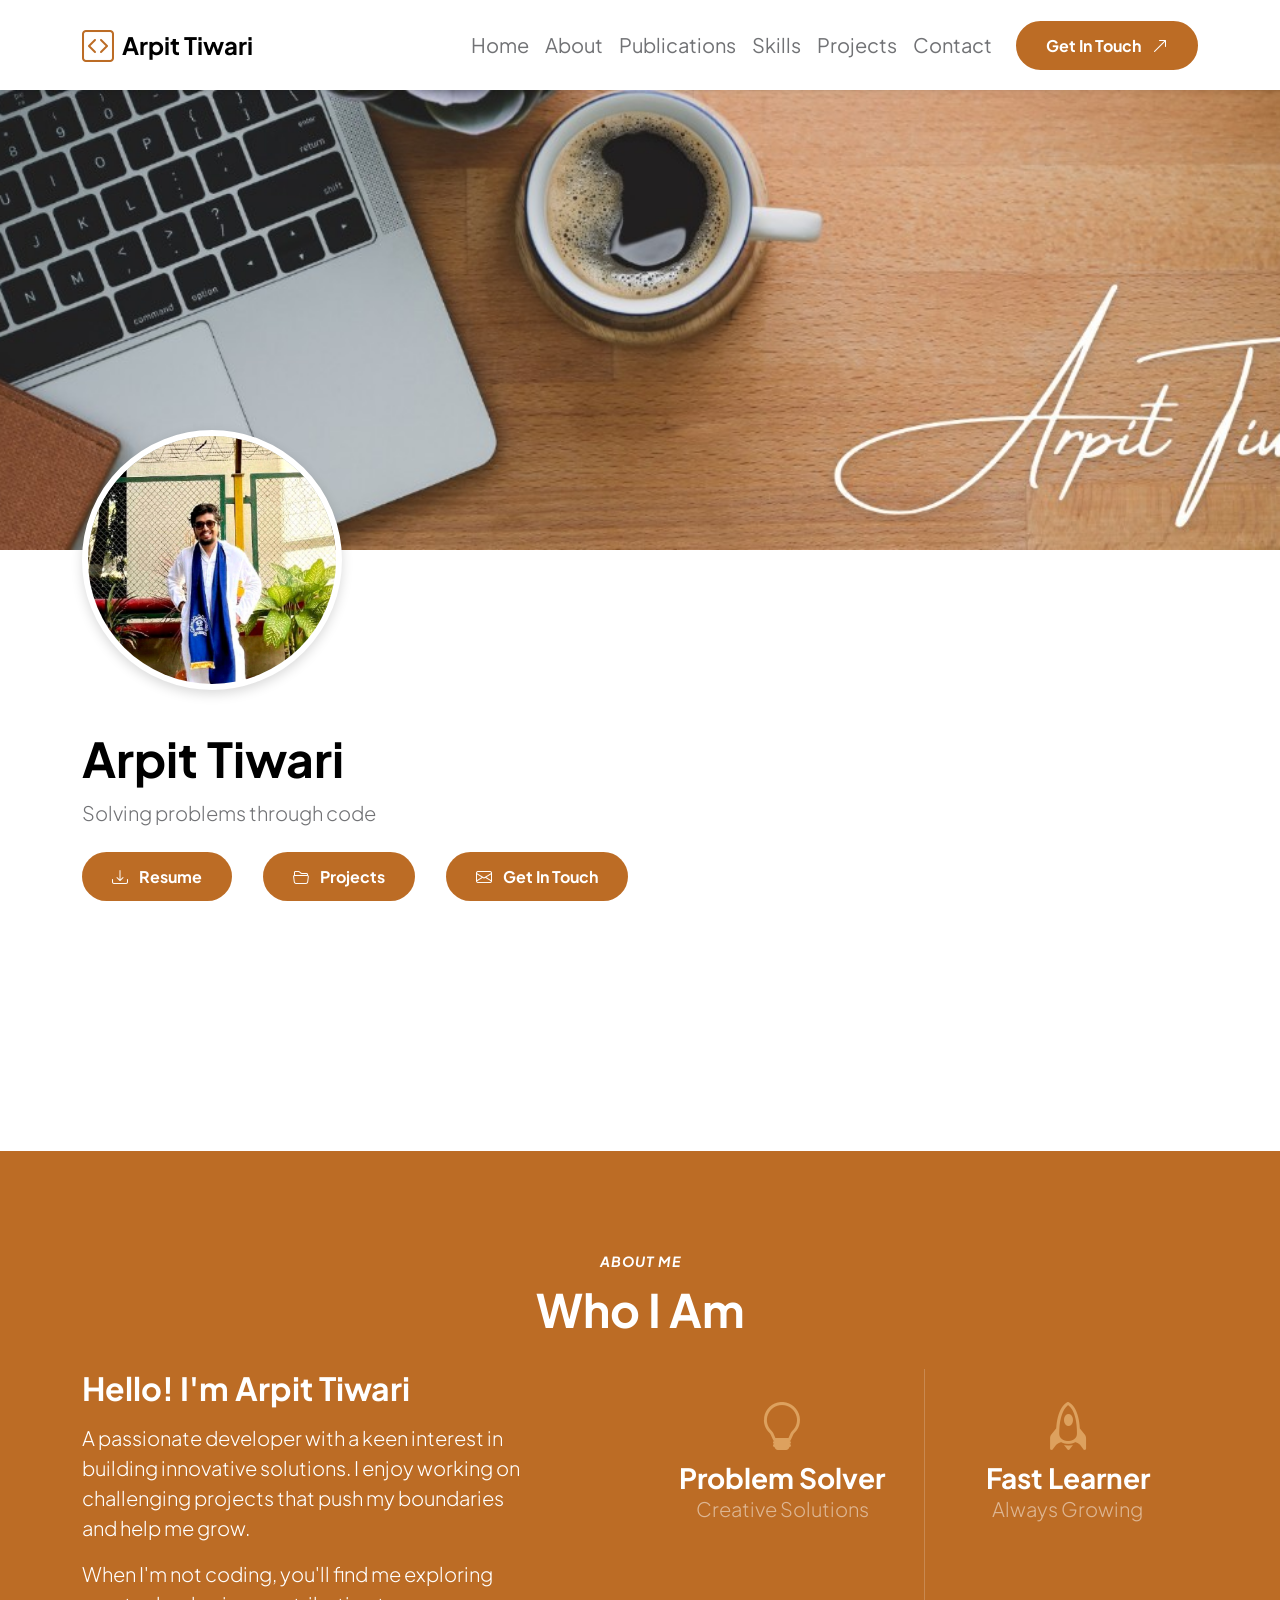
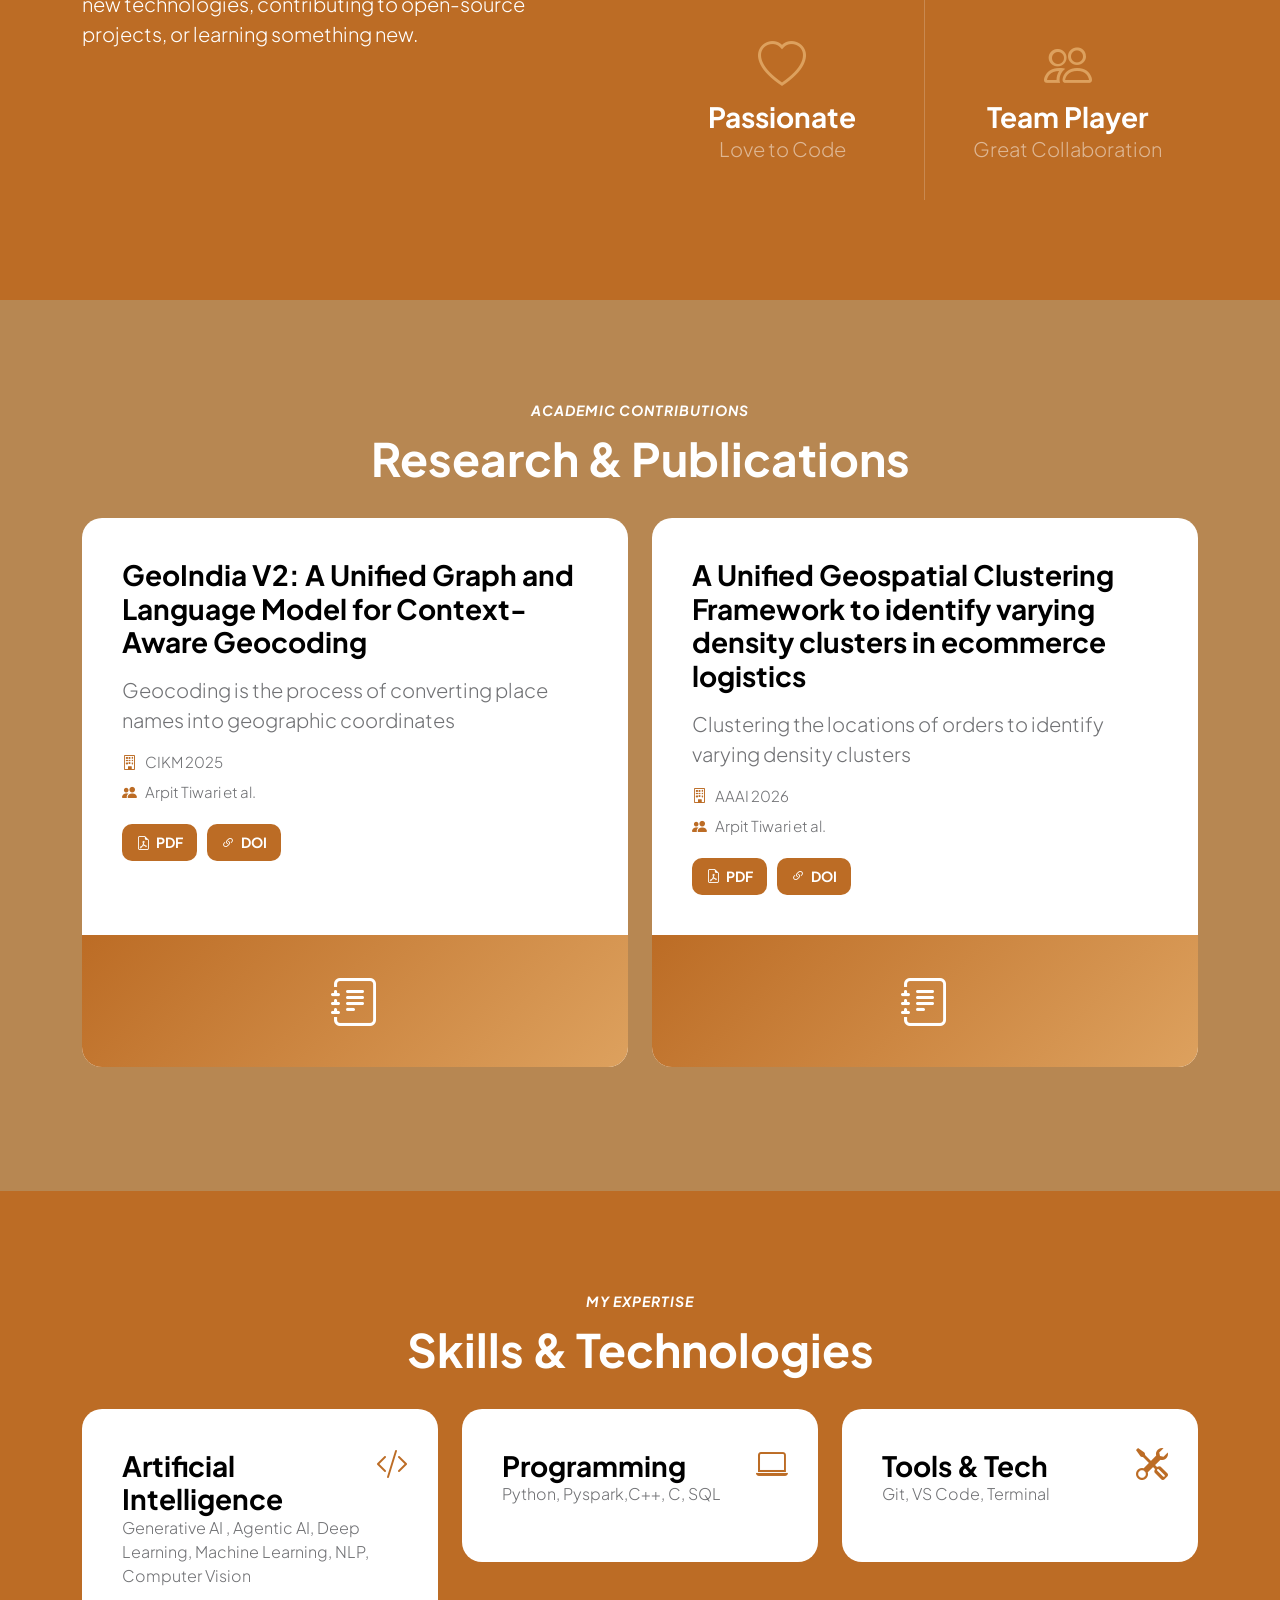
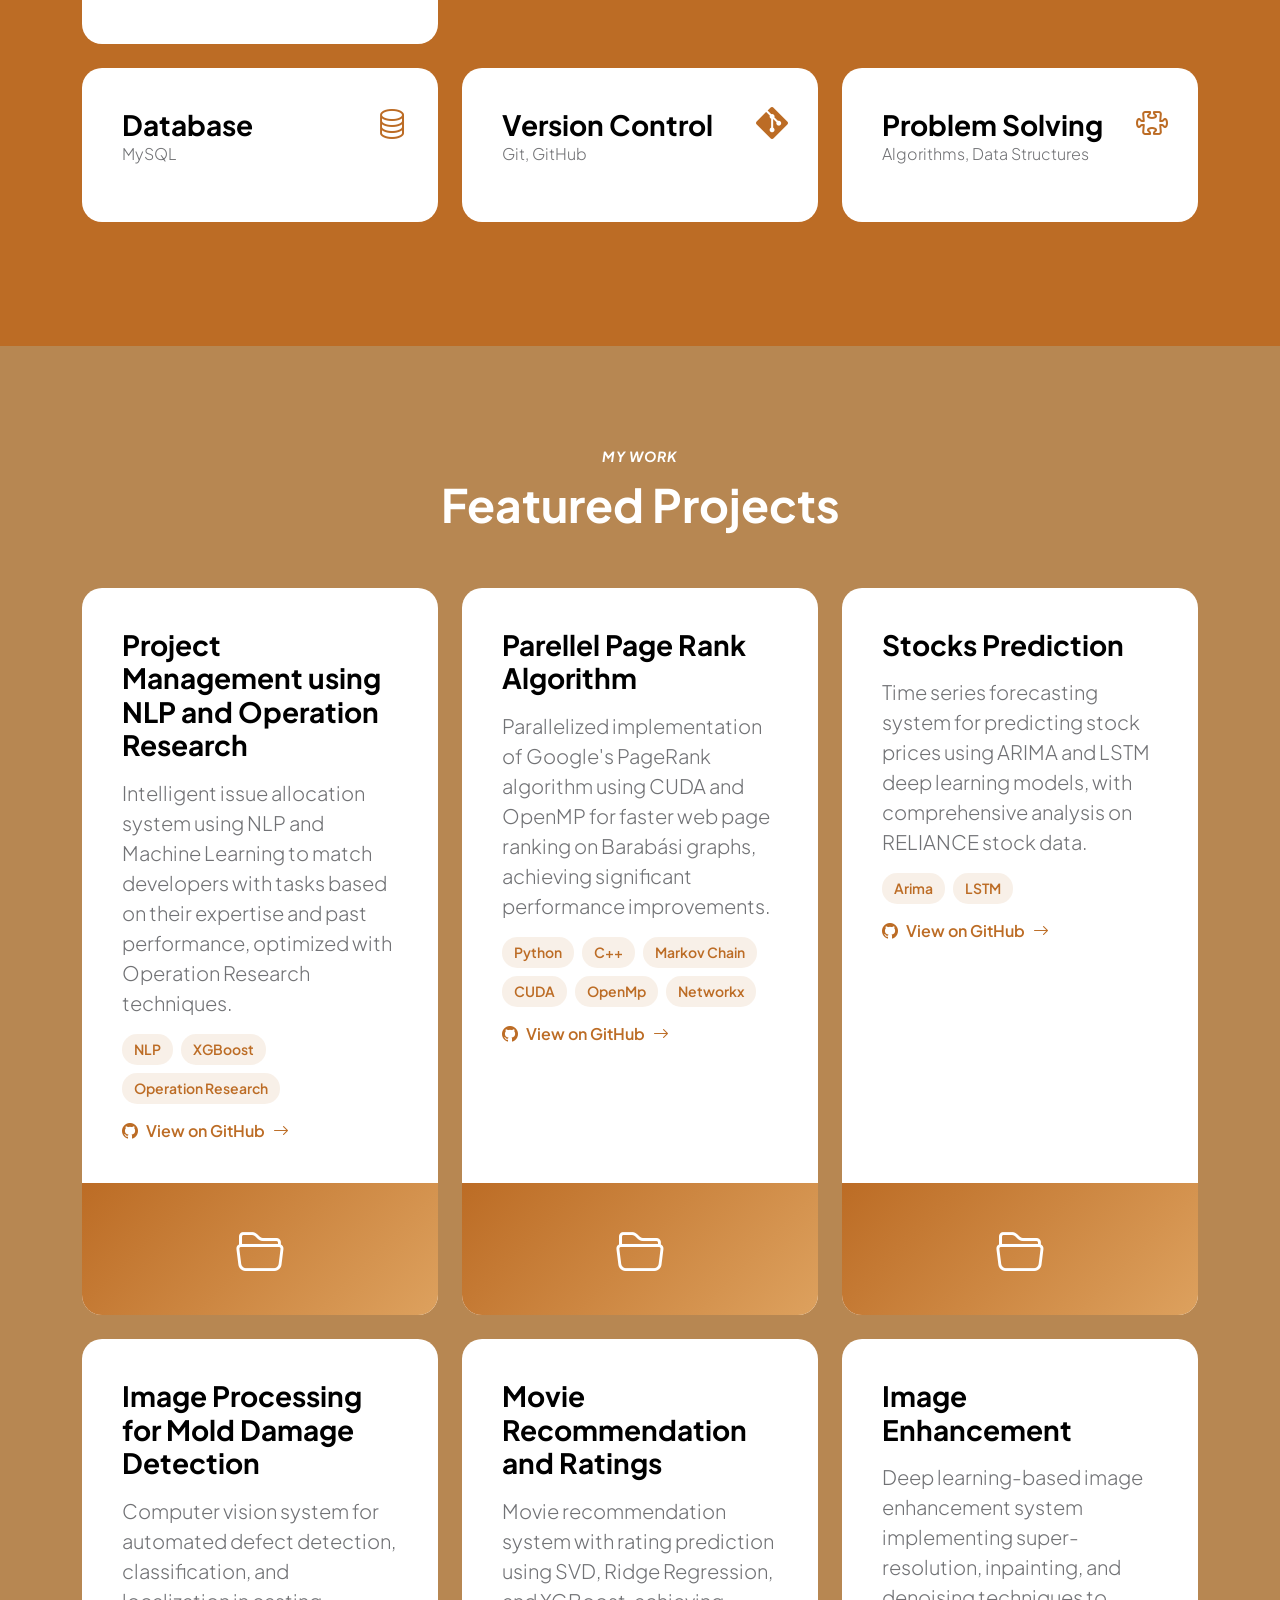
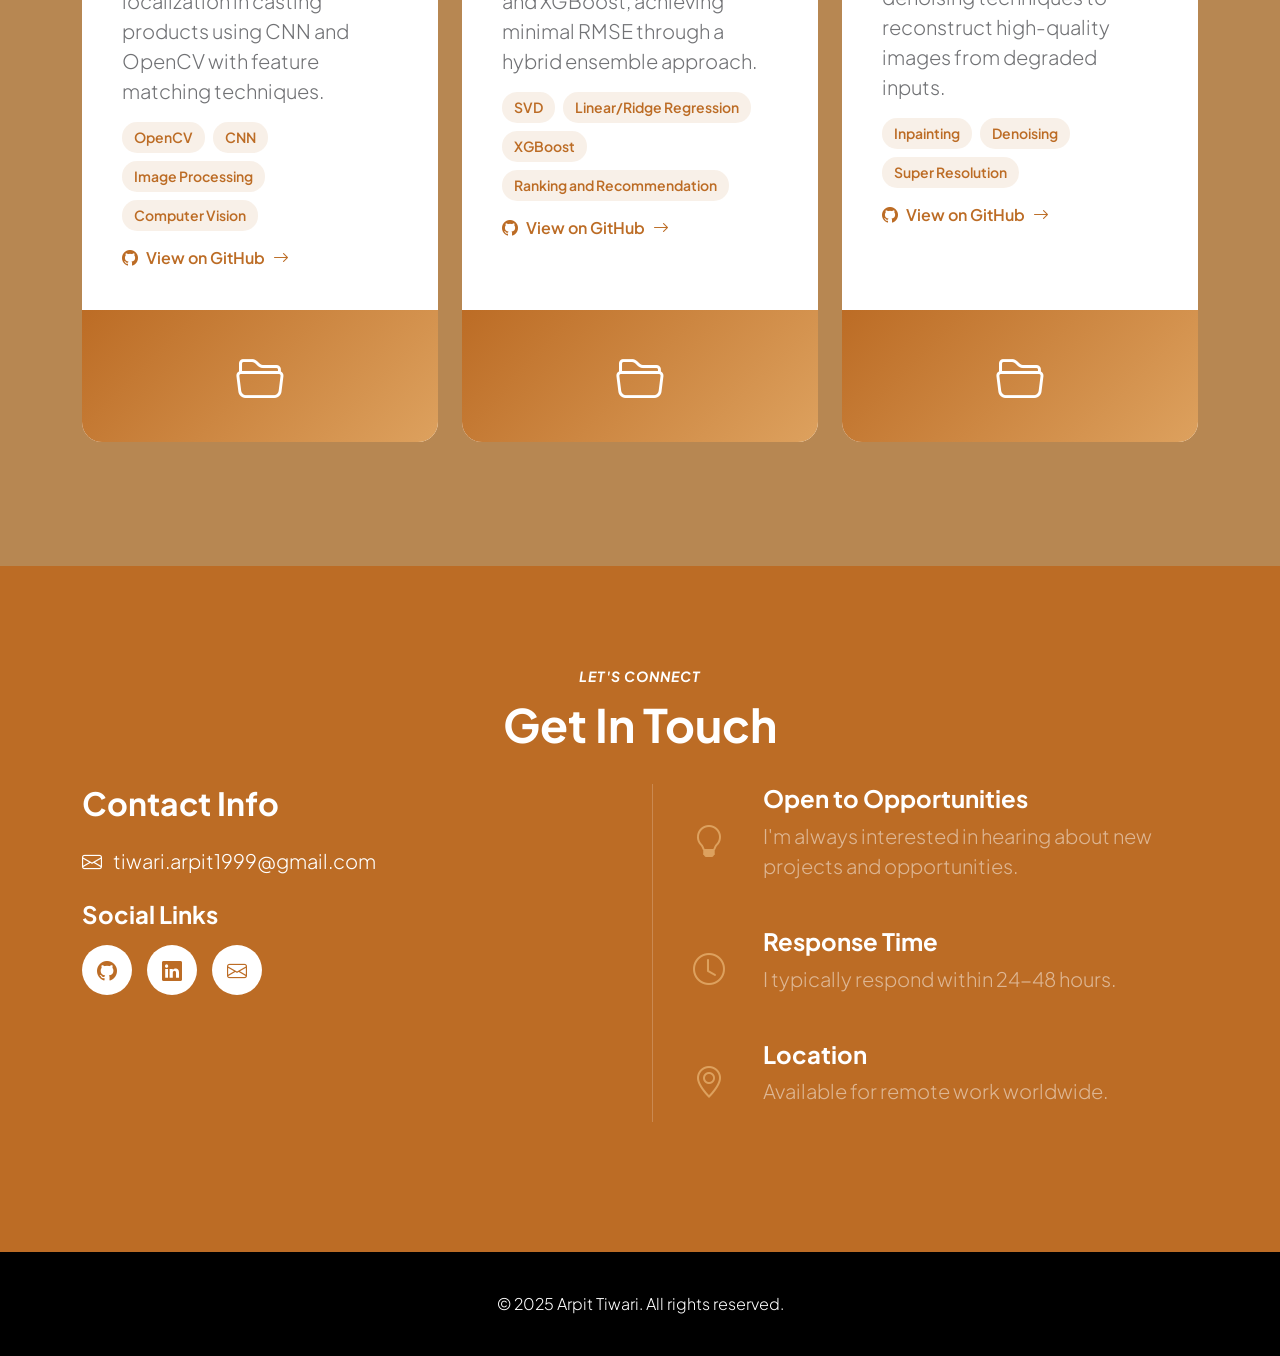
<file: v0/index.html>
<!doctype html>
<html lang="en">
<head>
    <meta charset="utf-8">
    <meta name="viewport" content="width=device-width, initial-scale=1">
    <meta name="description" content="Arpit Tiwari - Personal Website">
    <meta name="author" content="Arpit Tiwari">
    <title>Arpit Tiwari | Personal Website</title>

    <!-- Google Fonts -->
    <link rel="preconnect" href="https://fonts.googleapis.com">
    <link rel="preconnect" href="https://fonts.gstatic.com" crossorigin>
    <link href="https://fonts.googleapis.com/css2?family=Plus+Jakarta+Sans:ital,wght@0,200;0,400;0,600;0,700;1,200;1,700&display=swap" rel="stylesheet">
    
    <!-- CSS FILES -->
    <link href="https://cdn.jsdelivr.net/npm/bootstrap@5.3.0/dist/css/bootstrap.min.css" rel="stylesheet">
    <link rel="stylesheet" href="https://cdn.jsdelivr.net/npm/bootstrap-icons@1.11.0/font/bootstrap-icons.css">
    <link href="styles.css" rel="stylesheet">
</head>

<body>
    <main>
        <!-- Navigation -->
        <nav class="navbar navbar-expand-lg">
            <div class="container">
                <a class="navbar-brand d-flex align-items-center" href="index.html">
                    <i class="bi bi-code-square navbar-brand-icon me-2"></i>
                    Arpit Tiwari
                </a>

                <button class="navbar-toggler" type="button" data-bs-toggle="collapse" data-bs-target="#navbarNav" aria-controls="navbarNav" aria-expanded="false" aria-label="Toggle navigation">
                    <span class="navbar-toggler-icon"></span>
                </button>

                <div class="collapse navbar-collapse" id="navbarNav">
                    <ul class="navbar-nav ms-lg-auto">
                        <li class="nav-item">
                            <a class="nav-link click-scroll" href="#section_1">Home</a>
                        </li>
                        <li class="nav-item">
                            <a class="nav-link click-scroll" href="#section_2">About</a>
                        </li>
                        <li class="nav-item">
                            <a class="nav-link click-scroll" href="#section_3">Publications</a>
                        </li>
                        <li class="nav-item">
                            <a class="nav-link click-scroll" href="#section_4">Skills</a>
                        </li>
                        <li class="nav-item">
                            <a class="nav-link click-scroll" href="#section_5">Projects</a>
                        </li>
                        <li class="nav-item">
                            <a class="nav-link click-scroll" href="#section_6">Contact</a>
                        </li>
                    </ul>

                    <div class="ms-lg-3">
                        <a class="btn custom-btn custom-border-btn" href="mailto:tiwari.arpit1999@gmail.com">
                            Get In Touch
                            <i class="bi-arrow-up-right ms-2"></i>
                        </a>
                    </div>
                </div>
            </div>
        </nav>

        <!-- Hero Section - LinkedIn Style -->
        <section class="hero-section" id="section_1">
            <!-- Background Banner -->
            <div class="hero-banner">
                <div class="hero-banner-overlay"></div>
            </div>

            <!-- Profile Section -->
            <div class="hero-profile-section">
                <div class="container">
                    <div class="row">
                        <div class="col-12">
                            <div class="hero-profile-wrapper">
                                <img src="linkedin_image_.jpeg" alt="Arpit Tiwari" class="hero-profile-pic">
                            </div>
                        </div>
                    </div>
                </div>
            </div>

            <!-- Content Section -->
            <div class="hero-content-section">
                <div class="container">
                    <div class="row">
                        <div class="col-lg-8 col-12">
                            <h1>Arpit Tiwari</h1>
                            <p class="hero-tagline">Solving problems through code</p>
                            
                            <div class="hero-buttons mt-4">
                                <a class="btn custom-btn me-3" href="resume.pdf" download>
                                    <i class="bi-download me-2"></i>
                                    Resume
                                </a>
                                <a class="btn custom-btn me-3" href="#section_5">
                                    <i class="bi-folder2-open me-2"></i>
                                    Projects
                                </a>
                                <a class="btn custom-btn me-3" href="#section_6">
                                    <i class="bi-envelope me-2"></i>
                                    Get In Touch
                                </a>
                            </div>
                        </div>
                    </div>
                </div>
            </div>
        </section>

        <!-- About Section -->
        <section class="about-section section-padding" id="section_2">
            <div class="container">
                <div class="row">
                    <div class="col-lg-12 col-12 text-center mb-4">
                        <em class="text-white">About Me</em>
                        <h2 class="text-white">Who I Am</h2>
                    </div>

                    <div class="col-lg-5 col-12 me-auto mb-4 mb-lg-0">
                        <h3 class="text-white mb-3">Hello! I'm Arpit Tiwari</h3>
                        
                        <p class="text-white">A passionate developer with a keen interest in building innovative solutions. I enjoy working on challenging projects that push my boundaries and help me grow.</p>

                        <p class="text-white">When I'm not coding, you'll find me exploring new technologies, contributing to open-source projects, or learning something new.</p>
                    </div>

                    <div class="col-lg-6 col-12">
                        <div class="row">
                            <div class="col-lg-6 col-6 border-end">
                                <div class="about-thumb text-center mb-lg-5 mb-3">
                                    <i class="bi-lightbulb about-icon"></i>
                                    <h4 class="text-white mb-0">Problem Solver</h4>
                                    <p class="text-white-50">Creative Solutions</p>
                                </div>
                            </div>

                            <div class="col-lg-6 col-6">
                                <div class="about-thumb text-center mb-lg-5 mb-3">
                                    <i class="bi-rocket about-icon"></i>
                                    <h4 class="text-white mb-0">Fast Learner</h4>
                                    <p class="text-white-50">Always Growing</p>
                                </div>
                            </div>

                            <div class="col-lg-6 col-6 border-end">
                                <div class="about-thumb text-center">
                                    <i class="bi-heart about-icon"></i>
                                    <h4 class="text-white mb-0">Passionate</h4>
                                    <p class="text-white-50">Love to Code</p>
                                </div>
                            </div>

                            <div class="col-lg-6 col-6">
                                <div class="about-thumb text-center">
                                    <i class="bi-people about-icon"></i>
                                    <h4 class="text-white mb-0">Team Player</h4>
                                    <p class="text-white-50">Great Collaboration</p>
                                </div>
                            </div>
                        </div>
                    </div>
                </div>
            </div>
        </section>

        <!-- Publications Section -->
        <section class="publications-section section-padding" id="section_3">
            <div class="container">
                <div class="row">
                    <div class="col-lg-12 col-12 text-center mb-4">
                        <em class="text-white">Academic Contributions</em>
                        <h2 class="text-white">Research & Publications</h2>
                    </div>

                    <!-- Publication 1 -->
                    <div class="col-lg-6 col-md-6 col-12 mb-4">
                        <div class="reviews-thumb">
                            <div class="reviews-body">
                                <h4 class="mb-3">GeoIndia V2: A Unified Graph and Language Model for Context-Aware Geocoding</h4>
                                <p>Geocoding is the process of converting place names into geographic coordinates</p>
                                
                                <div class="publication-info">
                                    <p class="publication-venue mb-2">
                                        <i class="bi-building me-2"></i>
                                         CIKM 2025
                                    </p>
                                    <p class="publication-authors mb-3">
                                        <i class="bi-people-fill me-2"></i>
                                        Arpit Tiwari et al.
                                    </p>
                                </div>

                                <div class="publication-links">
                                    <a href="#" target="_blank" class="pub-link">
                                        <i class="bi-file-earmark-pdf"></i> PDF
                                    </a>
                                    <a href="#" target="_blank" class="pub-link">
                                        <i class="bi-link-45deg"></i> DOI
                                    </a>
                                
                                </div>
                            </div>

                            <div class="reviews-image-wrap">
                                <div class="reviews-icon-wrap d-flex align-items-center">
                                    <i class="bi-journal-text reviews-icon"></i>
                                </div>
                            </div>
                        </div>
                    </div>

                    <!-- Publication 2 -->
                    <div class="col-lg-6 col-md-6 col-12 mb-4">
                        <div class="reviews-thumb">
                            <div class="reviews-body">
                                <h4 class="mb-3">A Unified Geospatial Clustering Framework to identify varying density clusters in ecommerce logistics</h4>
                                <p>Clustering the locations of orders to identify varying density clusters</p>
                                
                                <div class="publication-info">
                                    <p class="publication-venue mb-2">
                                        <i class="bi-building me-2"></i>
                                         AAAI 2026
                                    </p>
                                    <p class="publication-authors mb-3">
                                        <i class="bi-people-fill me-2"></i>
                                        Arpit Tiwari et al.
                                    </p>
                                </div>

                                <div class="publication-links">
                                    <a href="#" target="_blank" class="pub-link">
                                        <i class="bi-file-earmark-pdf"></i> PDF
                                    </a>
                                    <a href="#" target="_blank" class="pub-link">
                                        <i class="bi-link-45deg"></i> DOI
                                    </a>
                                 
                                </div>
                            </div>

                            <div class="reviews-image-wrap">
                                <div class="reviews-icon-wrap d-flex align-items-center">
                                    <i class="bi-journal-text reviews-icon"></i>
                                </div>
                            </div>
                        </div>
                    </div>
                </div>
            </div>
        </section>

        <!-- Skills Section -->
        <section class="menu-section section-padding" id="section_4">
            <div class="container">
                <div class="row">
                    <div class="col-lg-12 col-12 text-center mb-4">
                        <em class="text-white">My Expertise</em>
                        <h2 class="text-white">Skills & Technologies</h2>
                    </div>

                    <div class="col-lg-4 col-md-6 col-12 mb-4">
                        <div class="menu-thumb">
                            <div class="menu-info d-flex flex-wrap align-items-center">
                                <h4 class="mb-0">Artificial Intelligence</h4>
                            </div>

                            <div class="menu-price-wrap">
                                <p class="menu-price">Generative AI , Agentic AI,  Deep Learning, Machine Learning, NLP, Computer Vision</p>
                            </div>

                            <div class="menu-btn">
                                <i class="bi-code-slash custom-btn-icon"></i>
                            </div>
                        </div>
                    </div>

                    <div class="col-lg-4 col-md-6 col-12 mb-4">
                        <div class="menu-thumb">
                            <div class="menu-info d-flex flex-wrap align-items-center">
                                <h4 class="mb-0">Programming</h4>
                            </div>

                            <div class="menu-price-wrap">
                                <p class="menu-price">Python, Pyspark,C++, C, SQL</p>
                            </div>

                            <div class="menu-btn">
                                <i class="bi-laptop custom-btn-icon"></i>
                            </div>
                        </div>
                    </div>

                    <div class="col-lg-4 col-md-6 col-12 mb-4">
                        <div class="menu-thumb">
                            <div class="menu-info d-flex flex-wrap align-items-center">
                                <h4 class="mb-0">Tools & Tech</h4>
                            </div>

                            <div class="menu-price-wrap">
                                <p class="menu-price">Git, VS Code, Terminal</p>
                            </div>

                            <div class="menu-btn">
                                <i class="bi-tools custom-btn-icon"></i>
                            </div>
                        </div>
                    </div>

                    <div class="col-lg-4 col-md-6 col-12 mb-4">
                        <div class="menu-thumb">
                            <div class="menu-info d-flex flex-wrap align-items-center">
                                <h4 class="mb-0">Database</h4>
                            </div>

                            <div class="menu-price-wrap">
                                <p class="menu-price">MySQL</p>
                            </div>

                            <div class="menu-btn">
                                <i class="bi-database custom-btn-icon"></i>
                            </div>
                        </div>
                    </div>

                    <div class="col-lg-4 col-md-6 col-12 mb-4">
                        <div class="menu-thumb">
                            <div class="menu-info d-flex flex-wrap align-items-center">
                                <h4 class="mb-0">Version Control</h4>
                            </div>

                            <div class="menu-price-wrap">
                                <p class="menu-price">Git, GitHub</p>
                            </div>

                            <div class="menu-btn">
                                <i class="bi-git custom-btn-icon"></i>
                            </div>
                        </div>
                    </div>

                    <div class="col-lg-4 col-md-6 col-12 mb-4">
                        <div class="menu-thumb">
                            <div class="menu-info d-flex flex-wrap align-items-center">
                                <h4 class="mb-0">Problem Solving</h4>
                            </div>

                            <div class="menu-price-wrap">
                                <p class="menu-price">Algorithms, Data Structures</p>
                            </div>

                            <div class="menu-btn">
                                <i class="bi-puzzle custom-btn-icon"></i>
                            </div>
                        </div>
                    </div>
                </div>
            </div>
        </section>

        <!-- Projects Section -->
        <section class="reviews-section section-padding" id="section_5">
            <div class="container">
                <div class="row">
                    <div class="col-lg-12 col-12 text-center mb-5">
                        <em class="text-white">My Work</em>
                        <h2 class="text-white">Featured Projects</h2>
                    </div>

                    <!-- Project 1 -->
                    <div class="col-lg-4 col-md-6 col-12 mb-4">
                        <div class="reviews-thumb">
                            <div class="reviews-body">
                                <h4 class="mb-3">Project Management using NLP and Operation Research</h4>

                                <p>Intelligent issue allocation system using NLP and Machine Learning to match developers with tasks based on their expertise and past performance, optimized with Operation Research techniques.</p>

                                <div class="project-tags">
                                    <span class="project-tag">NLP</span>
                                    <span class="project-tag">XGBoost</span>
                                    <span class="project-tag">Operation Research</span>
                                </div>

                                <!-- <div class="project-stats">
                                    <span><i class="bi-star-fill"></i> 10</span>
                                    <span><i class="bi-code-slash"></i> JavaScript</span>
                                </div> -->

                                <a href="https://github.com/arpittiwari11/Project-Management-using-NLP-and-Operation-Research" target="_blank" class="github-link">
                                    <i class="bi-github"></i>
                                    View on GitHub
                                    <i class="bi-arrow-right"></i>
                                </a>
                            </div>

                            <div class="reviews-image-wrap">
                                <div class="reviews-icon-wrap d-flex align-items-center">
                                    <i class="bi-folder2-open reviews-icon"></i>
                                </div>
                            </div>
                        </div>
                    </div>

                    <!-- Project 2 -->
                    <div class="col-lg-4 col-md-6 col-12 mb-4">
                        <div class="reviews-thumb">
                            <div class="reviews-body">
                                <h4 class="mb-3">Parellel Page Rank Algorithm
                                </h4>

                                <p>Parallelized implementation of Google's PageRank algorithm using CUDA and OpenMP for faster web page ranking on Barabási graphs, achieving significant performance improvements.</p>

                                <div class="project-tags">
                                    <span class="project-tag">Python</span>
                                    <span class="project-tag">C++</span>
                                    <span class="project-tag">Markov Chain</span>
                                    <span class="project-tag">CUDA</span>
                                    <span class="project-tag">OpenMp</span>
                                    <span class="project-tag">Networkx</span>

                                </div>

                                <!-- <div class="project-stats">
                                    <span><i class="bi-star-fill"></i> 5</span>
                                    <span><i class="bi-code-slash"></i> Python</span>
                                </div> -->

                                <a href="https://github.com/arpittiwari11/Parellel-Page-Rank-Algorithm" target="_blank" class="github-link">
                                    <i class="bi-github"></i>
                                    View on GitHub
                                    <i class="bi-arrow-right"></i>
                                </a>
                            </div>

                            <div class="reviews-image-wrap">
                                <div class="reviews-icon-wrap d-flex align-items-center">
                                    <i class="bi-folder2-open reviews-icon"></i>
                                </div>
                            </div>
                        </div>
                    </div>

                    <!-- Project 3 -->
                    <div class="col-lg-4 col-md-6 col-12 mb-4">
                        <div class="reviews-thumb">
                            <div class="reviews-body">
                                <h4 class="mb-3">
                            Stocks Prediction
                                    </h4>

                                <p>Time series forecasting system for predicting stock prices using ARIMA and LSTM deep learning models, with comprehensive analysis on RELIANCE stock data.</p>

                                <div class="project-tags">
                                    <span class="project-tag">Arima</span>
                                    <span class="project-tag">LSTM</span>
                                </div>

                                <!-- <div class="project-stats">
                                    <span><i class="bi-star-fill"></i> 8</span>
                                    <span><i class="bi-code-slash"></i> Java</span>
                                </div> -->

                                <a href="https://github.com/arpittiwari11/Stocks-Prediction" target="_blank" class="github-link">
                                    <i class="bi-github"></i>
                                    View on GitHub
                                    <i class="bi-arrow-right"></i>
                                </a>
                            </div>

                            <div class="reviews-image-wrap">
                                <div class="reviews-icon-wrap d-flex align-items-center">
                                    <i class="bi-folder2-open reviews-icon"></i>
                                </div>
                            </div>
                        </div>
                    </div>

                    <!-- Project 4 -->
                    <div class="col-lg-4 col-md-6 col-12 mb-4">
                        <div class="reviews-thumb">
                            <div class="reviews-body">
                                <h4 class="mb-3">Image Processing for Mold Damage Detection</h4>

                                <p>Computer vision system for automated defect detection, classification, and localization in casting products using CNN and OpenCV with feature matching techniques.</p>

                                <div class="project-tags">
                                    <span class="project-tag">OpenCV</span>
                                    <span class="project-tag">CNN</span>
                                    <span class="project-tag">Image Processing</span>
                                    <span class="project-tag">Computer Vision</span>
                                </div>

                                <!-- <div class="project-stats">
                                    <span><i class="bi-star-fill"></i> 12</span>
                                    <span><i class="bi-code-slash"></i> Python</span>
                                </div> -->

                                <a href="https://github.com/arpittiwari11/Image-Processing-for-Mold-Damage-Detection" target="_blank" class="github-link">
                                    <i class="bi-github"></i>
                                    View on GitHub
                                    <i class="bi-arrow-right"></i>
                                </a>
                            </div>

                            <div class="reviews-image-wrap">
                                <div class="reviews-icon-wrap d-flex align-items-center">
                                    <i class="bi-folder2-open reviews-icon"></i>
                                </div>
                            </div>
                        </div>
                    </div>

                    <!-- Project 5 -->
                    <div class="col-lg-4 col-md-6 col-12 mb-4">
                        <div class="reviews-thumb">
                            <div class="reviews-body">
                                <h4 class="mb-3">Movie Recommendation and Ratings</h4>

                                <p>Movie recommendation system with rating prediction using SVD, Ridge Regression, and XGBoost, achieving minimal RMSE through a hybrid ensemble approach.</p>

                                <div class="project-tags">
                                    <span class="project-tag">SVD</span>
                                    <span class="project-tag">Linear/Ridge Regression</span>
                                    <span class="project-tag">XGBoost</span>
                                    <span class="project-tag">Ranking and Recommendation</span>
                                </div>

                                <!-- <div class="project-stats">
                                    <span><i class="bi-star-fill"></i> 7</span>
                                    <span><i class="bi-code-slash"></i> JavaScript</span>
                                </div> -->

                                <a href="https://github.com/arpittiwari11/Movie-Recommendation-and-Ratings" target="_blank" class="github-link">
                                    <i class="bi-github"></i>
                                    View on GitHub
                                    <i class="bi-arrow-right"></i>
                                </a>
                            </div>

                            <div class="reviews-image-wrap">
                                <div class="reviews-icon-wrap d-flex align-items-center">
                                    <i class="bi-folder2-open reviews-icon"></i>
                                </div>
                            </div>
                        </div>
                    </div>

                    <!-- Project 6 -->
                    <div class="col-lg-4 col-md-6 col-12 mb-4">
                        <div class="reviews-thumb">
                            <div class="reviews-body">
                                <h4 class="mb-3">Image Enhancement
                                </h4>

                                <p>Deep learning-based image enhancement system implementing super-resolution, inpainting, and denoising techniques to reconstruct high-quality images from degraded inputs.</p>

                                <div class="project-tags">
                                    <span class="project-tag">Inpainting</span>
                                    <span class="project-tag">Denoising</span>
                                    <span class="project-tag">Super Resolution</span>
                                </div>

                                <!-- <div class="project-stats">
                                    <span><i class="bi-star-fill"></i> 15</span>
                                    <span><i class="bi-code-slash"></i> Java</span>
                                </div> -->

                                <a href="https://github.com/arpittiwari11/Image-Enhancement" target="_blank" class="github-link">
                                    <i class="bi-github"></i>
                                    View on GitHub
                                    <i class="bi-arrow-right"></i>
                                </a>
                            </div>

                            <div class="reviews-image-wrap">
                                <div class="reviews-icon-wrap d-flex align-items-center">
                                    <i class="bi-folder2-open reviews-icon"></i>
                                </div>
                            </div>
                        </div>
                    </div>
                </div>
            </div>
        </section>

        <!-- Contact Section -->
        <section class="contact-section section-padding" id="section_6">
            <div class="container">
                <div class="row">
                    <div class="col-lg-12 col-12 text-center mb-4">
                        <em class="text-white">Let's Connect</em>
                        <h2 class="text-white">Get In Touch</h2>
                    </div>

                    <div class="col-lg-5 col-12 me-auto mb-5 mb-lg-0">
                        <h3 class="text-white mb-4">Contact Info</h3>

                        <p class="text-white mb-2">
                            <i class="bi-envelope me-2"></i>
                            <a href="mailto:tiwari.arpit1999@gmail.com" class="text-white">
                                tiwari.arpit1999@gmail.com
                            </a>
                        </p>

                        <h5 class="text-white mt-4 mb-3">Social Links</h5>

                        <div class="social-links">
                            <a href="https://github.com/arpittiwari11" target="_blank" class="social-icon-link">
                                <i class="bi-github"></i>
                            </a>

                            <a href="https://www.linkedin.com/in/arpit-tiwari-25a4441b0/" target="_blank" class="social-icon-link">
                                <i class="bi-linkedin"></i>
                            </a>

                            <a href="mailto:tiwari.arpit1999@gmail.com" class="social-icon-link">
                                <i class="bi-envelope"></i>
                            </a>
                        </div>
                    </div>

                    <div class="col-lg-6 col-12">
                        <div class="contact-info-wrap">
                            <div class="contact-info d-flex align-items-center">
                                <i class="bi-lightbulb contact-icon"></i>
                                <div>
                                    <h5 class="text-white mb-2">Open to Opportunities</h5>
                                    <p class="text-white-50">I'm always interested in hearing about new projects and opportunities.</p>
                                </div>
                            </div>

                            <div class="contact-info d-flex align-items-center">
                                <i class="bi-clock contact-icon"></i>
                                <div>
                                    <h5 class="text-white mb-2">Response Time</h5>
                                    <p class="text-white-50">I typically respond within 24-48 hours.</p>
                                </div>
                            </div>

                            <div class="contact-info d-flex align-items-center">
                                <i class="bi-geo-alt contact-icon"></i>
                                <div>
                                    <h5 class="text-white mb-2">Location</h5>
                                    <p class="text-white-50">Available for remote work worldwide.</p>
                                </div>
                            </div>
                        </div>
                    </div>
                </div>
            </div>
        </section>

        <!-- Footer -->
        <footer class="site-footer">
            <div class="container">
                <div class="row">
                    <div class="col-lg-12 col-12 text-center">
                        <p class="copyright-text">© 2025 Arpit Tiwari. All rights reserved.</p>
                    </div>
                </div>
            </div>
        </footer>
    </main>

    <!-- JavaScript -->
    <script src="https://cdn.jsdelivr.net/npm/bootstrap@5.3.0/dist/js/bootstrap.bundle.min.js"></script>
    <script src="script.js"></script>
</body>
</html>
</file>
<file: v0/styles.css>
/*---------------------------------------
  CUSTOM PROPERTIES (Barista Style Colors)
-----------------------------------------*/
:root {
  --white-color:                  #ffffff;
  --primary-color:                #BC6C25;
  --secondary-color:              #DDA15E;
  --section-bg-color:             #b78752;
  --custom-btn-bg-color:          #BC6C25;
  --custom-btn-bg-hover-color:    #DDA15E;
  --dark-color:                   #000000;
  --p-color:                      #717275;
  --border-color:                 #DDA15E;
  --link-hover-color:             #E76F51;

  --body-font-family:             'Plus Jakarta Sans', sans-serif;

  --h1-font-size:                 68px;
  --h2-font-size:                 46px;
  --h3-font-size:                 32px;
  --h4-font-size:                 28px;
  --h5-font-size:                 24px;
  --h6-font-size:                 22px;
  --p-font-size:                  20px;
  --btn-font-size:                16px;

  --border-radius-large:          100px;
  --border-radius-medium:         20px;
  --border-radius-small:          10px;

  --font-weight-thin:             200;
  --font-weight-light:            300;
  --font-weight-normal:           400;
  --font-weight-bold:             700;
}

body {
  background-color: var(--white-color);
  font-family: var(--body-font-family);
  position: relative;
  overflow-x: hidden;
}

/*---------------------------------------
  TYPOGRAPHY
-----------------------------------------*/
h2, h3, h4, h5, h6 {
  color: var(--dark-color);
}

h1, h2, h3, h4, h5, h6 {
  font-weight: var(--font-weight-bold);
}

h1 {
  font-size: var(--h1-font-size);
}

h2 {
  font-size: var(--h2-font-size);
}

h3 {
  font-size: var(--h3-font-size);
}

h4 {
  font-size: var(--h4-font-size);
}

h5 {
  font-size: var(--h5-font-size);
}

h6 {
  font-size: var(--h6-font-size);
}

p {
  color: var(--p-color);
  font-size: var(--p-font-size);
  font-weight: var(--font-weight-light);
}

a {
  text-decoration: none;
  transition: all 0.3s;
}

a:hover {
  color: var(--link-hover-color);
}

/*---------------------------------------
  SECTION
-----------------------------------------*/
.section-padding {
  padding-top: 100px;
  padding-bottom: 100px;
}

.section-bg {
  background-color: var(--section-bg-color);
}

em {
  font-size: 14px;
  font-weight: var(--font-weight-bold);
  color: var(--secondary-color);
  display: block;
  margin-bottom: 10px;
  text-transform: uppercase;
  letter-spacing: 1px;
}

/*---------------------------------------
  CUSTOM BUTTON
-----------------------------------------*/
.custom-btn {
  background: var(--custom-btn-bg-color);
  border: 2px solid transparent;
  border-radius: var(--border-radius-large);
  color: var(--white-color);
  font-size: var(--btn-font-size);
  font-weight: var(--font-weight-bold);
  line-height: normal;
  padding: 12px 28px;
}

.custom-btn:hover {
  background: var(--custom-btn-bg-hover-color);
  color: var(--white-color);
}

.custom-border-btn {
  background: transparent;
  border: 2px solid var(--border-color);
  color: var(--white-color);
}

.custom-border-btn:hover {
  background: var(--custom-btn-bg-hover-color);
  border-color: transparent;
  color: var(--white-color);
}

/*---------------------------------------
  NAVIGATION
-----------------------------------------*/
.navbar {
  background: var(--white-color);
  box-shadow: 0 1px 4px rgba(0, 0, 0, 0.1);
  padding: 15px 0;
  position: sticky;
  top: 0;
  z-index: 1000;
}

.navbar-brand {
  color: var(--dark-color);
  font-size: var(--h5-font-size);
  font-weight: var(--font-weight-bold);
}

.navbar-brand-icon {
  font-size: 32px;
  color: var(--primary-color);
}

.navbar-brand:hover {
  color: var(--primary-color);
}

.navbar-nav .nav-link {
  color: var(--p-color);
  font-size: var(--p-font-size);
  font-weight: var(--font-weight-normal);
  padding: 15px;
}

.navbar-nav .nav-link:hover {
  color: var(--primary-color);
}

.navbar-toggler {
  border-color: rgba(0, 0, 0, 0.1);
}

.navbar-toggler-icon {
  background-image: url("data:image/svg+xml,%3csvg xmlns='http://www.w3.org/2000/svg' viewBox='0 0 30 30'%3e%3cpath stroke='rgba%28188, 108, 37, 0.75%29' stroke-linecap='round' stroke-miterlimit='10' stroke-width='2' d='M4 7h22M4 15h22M4 23h22'/%3e%3c/svg%3e");
}

/* Navbar Button Override */
.navbar .custom-border-btn {
  background: var(--primary-color);
  border: 2px solid var(--primary-color);
  color: var(--white-color);
}

.navbar .custom-border-btn:hover {
  background: var(--custom-btn-bg-hover-color);
  border-color: var(--custom-btn-bg-hover-color);
  color: var(--white-color);
}

/*---------------------------------------
  HERO SECTION - LinkedIn Style
-----------------------------------------*/
.hero-section {
  position: relative;
  margin-bottom: 0;
  overflow-x: hidden;
  max-width: 100%;
}

/* Banner Background */
.hero-banner {
  position: relative;
  width: 100vw;
  height: 460px;
  overflow: hidden;
  margin-left: calc(50% - 50vw);
  background-image: url('background.jpeg');
  background-size: cover;
  background-position: center center;
  background-repeat: no-repeat;
}

.hero-banner-overlay {
  position: absolute;
  top: 0;
  left: 0;
  width: 100%;
  height: 100%;
  background: transparent;
}

/* Profile Picture Section */
.hero-profile-section {
  position: relative;
  margin-top: -120px;
  z-index: 10;
}

.hero-profile-wrapper {
  display: inline-block;
}

.hero-profile-pic {
  width: 260px;
  height: 260px;
  border-radius: 50%;
  object-fit: cover;
  border: 6px solid var(--white-color);
  box-shadow: 0 4px 12px rgba(0, 0, 0, 0.15);
  background: var(--white-color);
  transition: all 0.3s ease;
}

.hero-profile-pic:hover {
  transform: scale(1.05);
  box-shadow: 0 6px 20px rgba(188, 108, 37, 0.3);
}

/* Content Section */
.hero-content-section {
  background: var(--white-color);
  padding: 40px 0 250px 0;
}

.hero-content-section h1 {
  font-size: 48px;
  color: var(--dark-color);
  margin-bottom: 10px;
  font-weight: var(--font-weight-bold);
}

.hero-tagline {
  font-size: 20px;
  color: var(--p-color);
  margin-bottom: 0;
}

.hero-buttons {
  display: flex;
  gap: 15px;
  flex-wrap: wrap;
}

/* Custom button for dark background */
.custom-border-btn-dark {
  background: transparent;
  border: 2px solid var(--primary-color);
  border-radius: var(--border-radius-large);
  color: var(--primary-color);
  font-size: var(--btn-font-size);
  font-weight: var(--font-weight-bold);
  padding: 12px 28px;
  display: inline-flex;
  align-items: center;
  transition: all 0.3s ease;
  text-decoration: none;
}

.custom-border-btn-dark:hover {
  background: var(--primary-color);
  color: var(--white-color);
}

/*---------------------------------------
  ABOUT SECTION
-----------------------------------------*/
.about-section {
  /* background: var(--section-bg-color);*/
 background: var(--primary-color);
  }

.about-thumb {
  padding: 20px;
}

.about-icon {
  font-size: 48px;
  color: var(--secondary-color);
  margin-bottom: 15px;
}

.border-end {
  border-right: 1px solid rgba(255, 255, 255, 0.2) !important;
}

/*---------------------------------------
  PUBLICATIONS SECTION  
-----------------------------------------*/
.publications-section {
  background: var(--section-bg-color);
}

/*---------------------------------------
  SKILLS/MENU SECTION
-----------------------------------------*/
.menu-section {
  background: var(--primary-color);
}

.menu-thumb {
  background: var(--white-color);
  border-radius: var(--border-radius-medium);
  padding: 40px;
  position: relative;
  overflow: hidden;
  transition: all 0.3s ease;
}

.menu-thumb:hover {
  transform: translateY(-5px);
  box-shadow: 0 10px 30px rgba(0, 0, 0, 0.2);
}

.menu-info h4 {
  color: var(--dark-color);
  margin-bottom: 10px;
}

.menu-price {
  color: var(--p-color);
  font-size: 16px;
}

.menu-btn {
  position: absolute;
  top: 30px;
  right: 30px;
}

.custom-btn-icon {
  font-size: 32px;
  color: var(--primary-color);
}

/*---------------------------------------
  PROJECTS/REVIEWS SECTION
-----------------------------------------*/
.reviews-section {
  background: var(--section-bg-color);
}

.reviews-thumb {
  background: var(--white-color);
  border-radius: var(--border-radius-medium);
  overflow: hidden;
  transition: all 0.3s ease;
  height: 100%;
  display: flex;
  flex-direction: column;
}

.reviews-thumb:hover {
  transform: translateY(-5px);
  box-shadow: 0 10px 30px rgba(0, 0, 0, 0.2);
}

.reviews-body {
  padding: 40px;
  flex-grow: 1;
}

.reviews-body h4 {
  color: var(--dark-color);
}

.reviews-body p {
  color: var(--p-color);
}

.reviews-image-wrap {
  background: linear-gradient(135deg, var(--primary-color), var(--secondary-color));
  padding: 30px;
  text-align: center;
}

.reviews-icon-wrap {
  justify-content: center;
}

.reviews-icon {
  font-size: 48px;
  color: var(--white-color);
}

/* GitHub Project Cards */
.project-tags {
  display: flex;
  flex-wrap: wrap;
  gap: 8px;
  margin: 15px 0;
}

.project-tag {
  background: rgba(188, 108, 37, 0.1);
  color: var(--primary-color);
  padding: 5px 12px;
  border-radius: 15px;
  font-size: 14px;
  font-weight: 600;
}

.project-stats {
  display: flex;
  gap: 20px;
  margin: 15px 0;
  color: var(--p-color);
  font-size: 14px;
}

.project-stats i {
  margin-right: 5px;
  color: var(--primary-color);
}

.github-link {
  display: inline-flex;
  align-items: center;
  gap: 8px;
  color: var(--primary-color);
  text-decoration: none;
  font-weight: 600;
  transition: all 0.3s;
}

.github-link:hover {
  color: var(--link-hover-color);
  gap: 12px;
}

/*---------------------------------------
  CONTACT SECTION
-----------------------------------------*/
.contact-section {
  background: var(--primary-color);
}

.contact-info-wrap {
  border-left: 1px solid rgba(255, 255, 255, 0.2);
  padding-left: 40px;
}

.contact-info {
  margin-bottom: 30px;
}

.contact-icon {
  font-size: 32px;
  color: var(--secondary-color);
  margin-right: 20px;
  min-width: 50px;
}

.social-links {
  display: flex;
  gap: 15px;
}

.social-icon-link {
  background: var(--white-color);
  border-radius: 50%;
  width: 50px;
  height: 50px;
  display: flex;
  align-items: center;
  justify-content: center;
  color: var(--primary-color);
  font-size: 20px;
  transition: all 0.3s ease;
}

.social-icon-link:hover {
  background: var(--secondary-color);
  color: var(--white-color);
  transform: translateY(-3px);
}

/*---------------------------------------
  FOOTER
-----------------------------------------*/
.site-footer {
  background: var(--dark-color);
  padding: 40px 0;
  text-align: center;
}

.copyright-text {
  color: var(--white-color);
  font-size: 16px;
  margin: 0;
}

/*---------------------------------------
  RESPONSIVE
-----------------------------------------*/
@media screen and (max-width: 991px) {
  h1 {
    font-size: 48px;
  }

  h2 {
    font-size: 36px;
  }

  h3 {
    font-size: 28px;
  }

  .hero-section h1 {
    font-size: 52px;
  }

  .contact-info-wrap {
    border-left: 0;
    padding-left: 0;
    margin-top: 40px;
  }
}

@media screen and (max-width: 767px) {
  .hero-content-section h1 {
    font-size: 36px;
  }

  .navbar-nav .nav-link {
    padding: 10px;
  }

  .section-padding {
    padding-top: 60px;
    padding-bottom: 60px;
  }

  .menu-thumb {
    padding: 30px;
  }

  .border-end {
    border-right: 0 !important;
  }

  .hero-banner {
    height: 350px;
  }

  .hero-profile-pic {
    width: 200px;
    height: 200px;
  }

  .hero-profile-section {
    margin-top: -80px;
  }

  .hero-tagline {
    font-size: 18px;
  }
}

@media screen and (max-width: 480px) {
  .hero-content-section h1 {
    font-size: 28px;
  }

  p {
    font-size: 18px;
  }

  .hero-banner {
    height: 280px;
  }

  .hero-profile-pic {
    width: 180px;
    height: 180px;
    border-width: 5px;
  }

  .hero-profile-section {
    margin-top: -60px;
  }

  .hero-tagline {
    font-size: 16px;
  }

  .hero-buttons {
    flex-direction: column;
  }

  .hero-buttons .btn {
    width: 100%;
    justify-content: center;
  }
}

/*---------------------------------------
  PUBLICATIONS SECTION (uses reviews-thumb structure)
-----------------------------------------*/
.publication-info {
  margin-bottom: 20px;
}

.publication-venue,
.publication-authors {
  color: var(--p-color);
  font-size: 15px;
  display: flex;
  align-items: center;
}

.publication-venue i,
.publication-authors i {
  color: var(--primary-color);
}

.publication-links {
  display: flex;
  gap: 10px;
  flex-wrap: wrap;
  margin-top: 20px;
}

.pub-link {
  display: inline-flex;
  align-items: center;
  gap: 6px;
  padding: 8px 14px;
  background: var(--primary-color);
  color: var(--white-color);
  border-radius: var(--border-radius-small);
  font-size: 14px;
  font-weight: var(--font-weight-bold);
  transition: all 0.3s ease;
}

.pub-link:hover {
  background: var(--secondary-color);
  color: var(--white-color);
  transform: translateX(3px);
}

.pub-link i {
  font-size: 14px;
}

/* Responsive */
@media screen and (max-width: 991px) {
  .publication-venue,
  .publication-authors {
    font-size: 14px;
  }
  
  .pub-link {
    padding: 6px 12px;
    font-size: 13px;
  }
}
</file>
